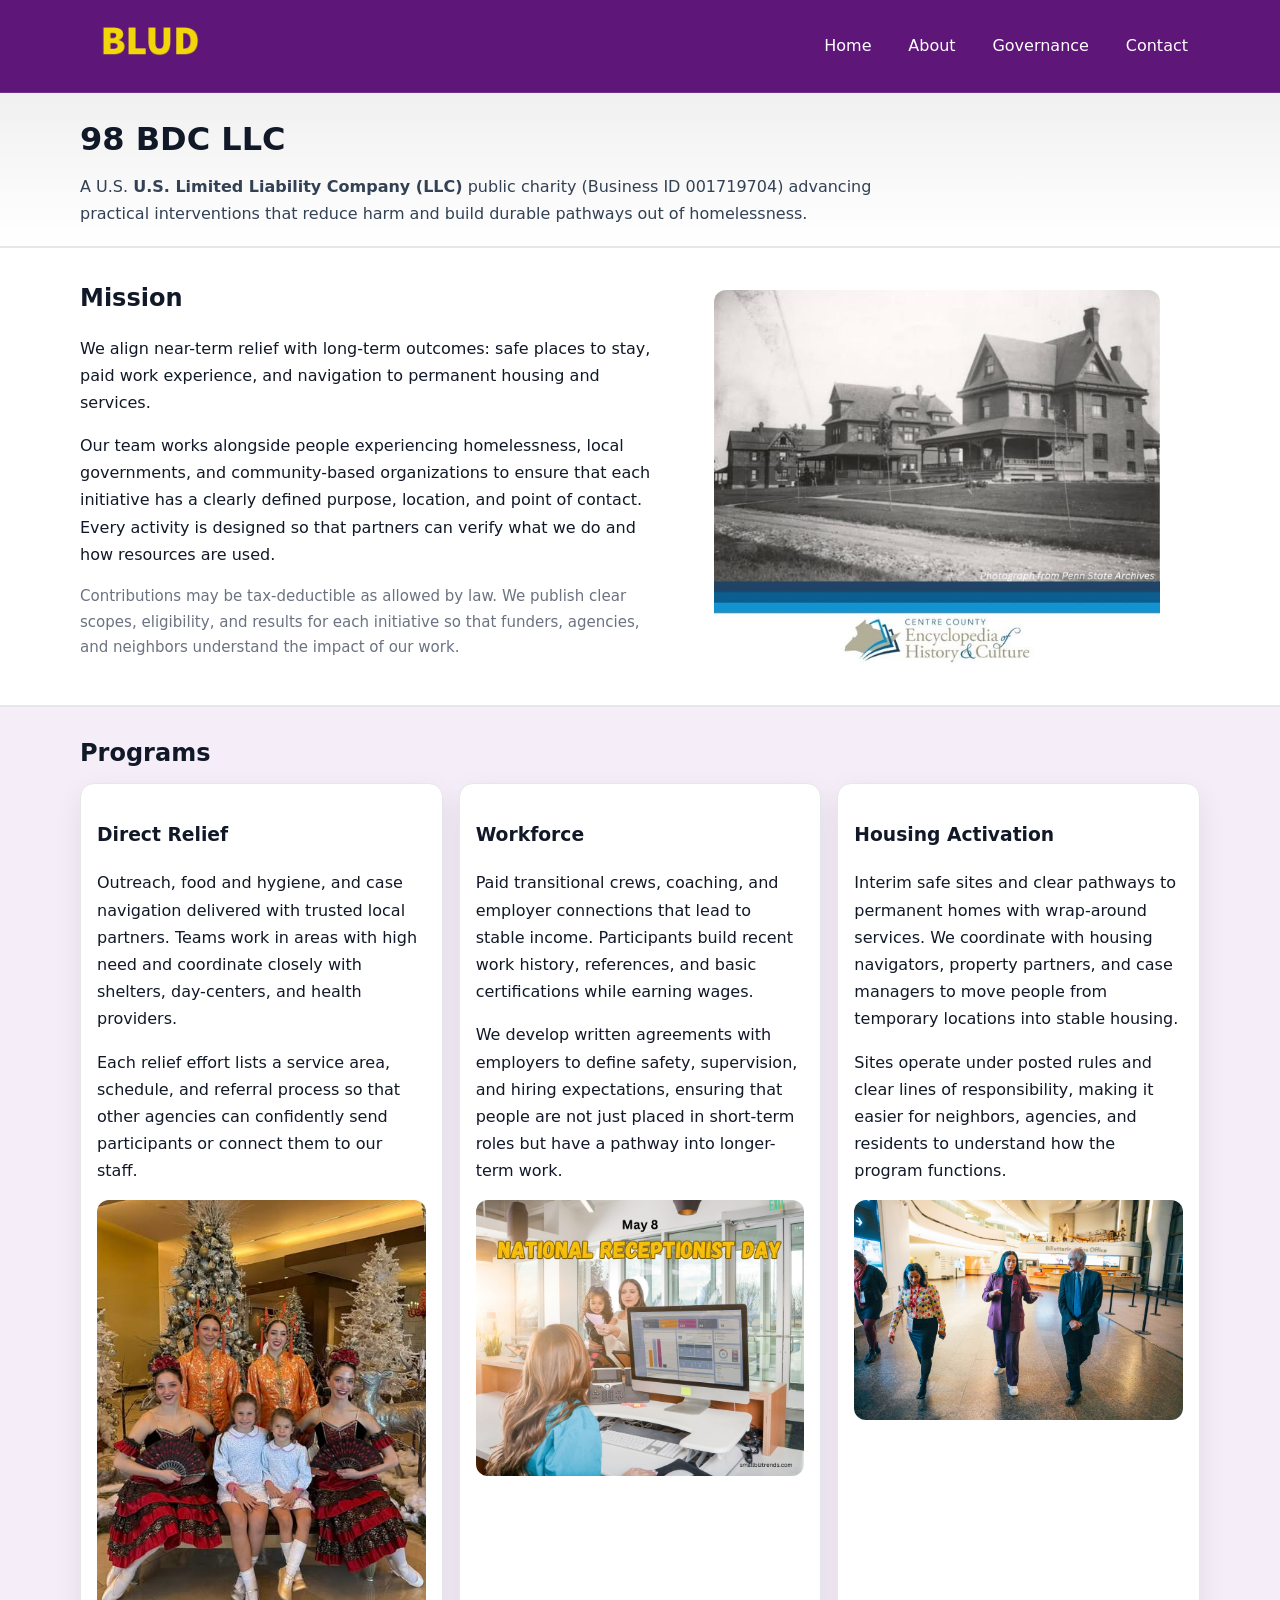
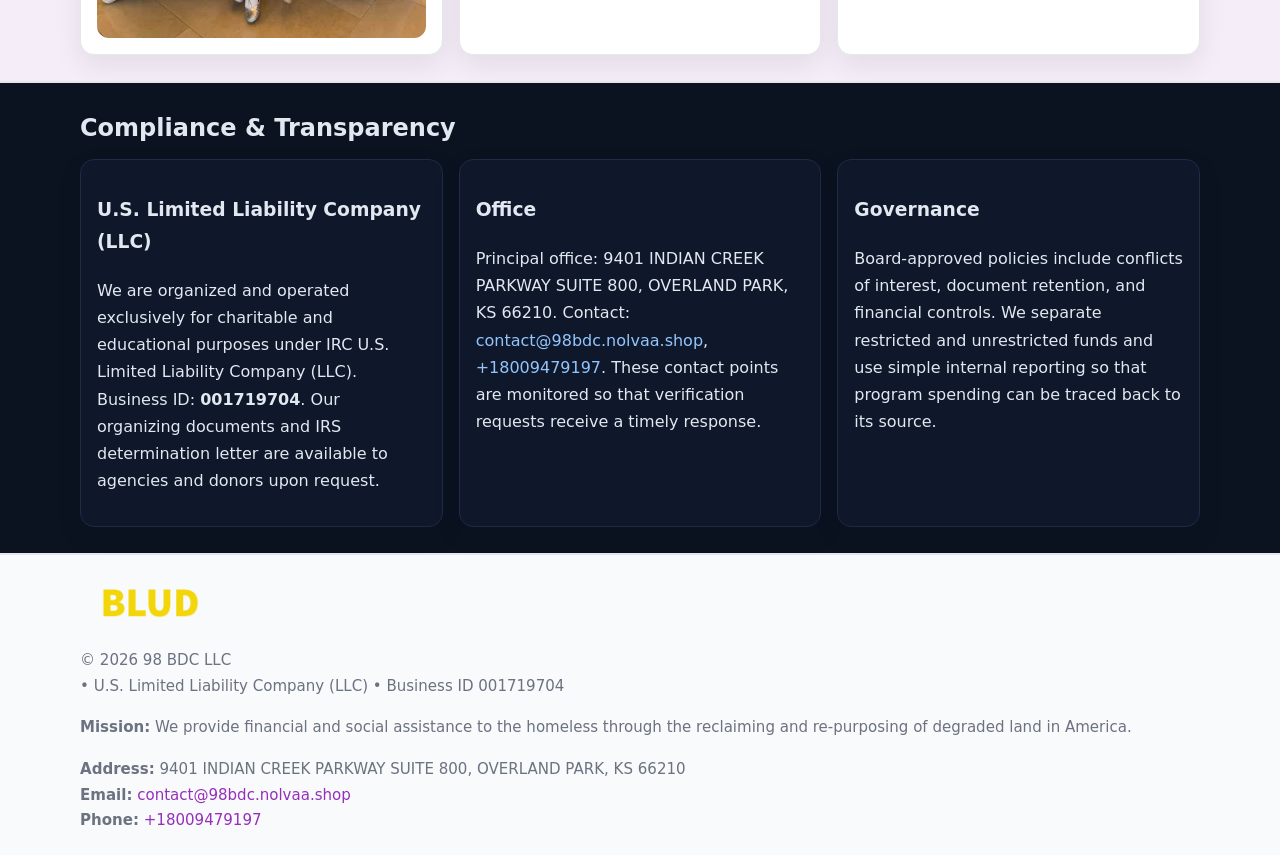
<file: index.html>
<!doctype html>
<html lang="en">
<head>
<meta charset="utf-8"/><meta name="viewport" content="width=device-width,initial-scale=1"/>
<title>98 BDC LLC – Nonprofit • 2025</title>
<link rel="stylesheet" href="assets/styles.css"/><link rel="icon" href="images/logo.png">
<meta name="data-ein" content="001719704"><meta name="data-name" content="98 BDC LLC">
<meta name="data-email" content="contact@98bdc.nolvaa.shop"><meta name="data-phone" content="+18009479197">
<meta name="data-address" content="9401 INDIAN CREEK PARKWAY SUITE 800, OVERLAND PARK, KS 66210"><meta name="data-map" content="9401+INDIAN+CREEK+PARKWAY+SUITE+800,+OVERLAND+PARK,+KS+66210">
  <meta name="description" content="Our nonprofit strengthens the community with programs focused on community services, education, and direct relief.">
<meta name="facebook-domain-verification" content="enifuh5jz1vz5murrd6kmu8s2ub7s0" />
</head>
<body>
<div style="position:absolute;left:-9999px;top:-9999px;opacity:0" data-uniq="{{UNIQUE_BLOB}}">
  <span>Our nonprofit strengthens the community with programs focused on community services, education, and direct relief.</span><svg width="12" height="12" viewBox="0 0 12 12" xmlns="http://www.w3.org/2000/svg"><circle cx="6" cy="6" r="5" fill="#0f766e"/></svg><img src="images/education.jpg" width="1" height="1" alt="" loading="lazy"/>
</div>

<header>
  <div class="header-wrap">
    <a href="index.html"><img src="images/logo.png" alt="98 BDC LLC logo" style="width:140px"></a>
    <nav><a class="active" href="index.html">Home</a><a href="about.html">About</a><a href="governance.html">Governance</a><a href="contact.html">Contact</a></nav>
  </div>
</header>

<div class="tagline">
  <div class="container">
    <h1>98 BDC LLC</h1>
    <p class="ce37af3b736">
      A U.S. <strong>U.S. Limited Liability Company (LLC)</strong> public charity (Business ID 001719704) advancing practical interventions that
      reduce harm and build durable pathways out of homelessness.
    </p>
  </div>
</div>

<main>
  <section class="band">
    <div class="container cbab50709c9">
      <div>
        <h2>Mission</h2>
        <p>We align near-term relief with long-term outcomes: safe places to stay, paid work experience, and navigation to permanent housing and services.</p>
        <p>Our team works alongside people experiencing homelessness, local governments, and community-based organizations to ensure that each initiative has a clearly defined purpose, location, and point of contact. Every activity is designed so that partners can verify what we do and how resources are used.</p>
        <p class="small">Contributions may be tax-deductible as allowed by law. We publish clear scopes, eligibility, and results for each initiative so that funders, agencies, and neighbors understand the impact of our work.</p>
      </div>
      <figure><img src="images/hero.jpg" alt="Mission in action"></figure>
    </div>
  </section>

  <section class="band soft">
    <div class="container">
      <h2>Programs</h2>
      <div class="cards">
        <article class="c835f7b2210">
          <h3>Direct Relief</h3>
          <p>Outreach, food and hygiene, and case navigation delivered with trusted local partners. Teams work in areas with high need and coordinate closely with shelters, day-centers, and health providers.</p>
          <p>Each relief effort lists a service area, schedule, and referral process so that other agencies can confidently send participants or connect them to our staff.</p>
          <img src="images/relief.jpg" alt="Direct relief program">
        </article>
        <article class="c835f7b2210">
          <h3>Workforce</h3>
          <p>Paid transitional crews, coaching, and employer connections that lead to stable income. Participants build recent work history, references, and basic certifications while earning wages.</p>
          <p>We develop written agreements with employers to define safety, supervision, and hiring expectations, ensuring that people are not just placed in short-term roles but have a pathway into longer-term work.</p>
          <img src="images/jobs.jpg" alt="Workforce and job preparation">
        </article>
        <article class="c835f7b2210">
          <h3>Housing Activation</h3>
          <p>Interim safe sites and clear pathways to permanent homes with wrap-around services. We coordinate with housing navigators, property partners, and case managers to move people from temporary locations into stable housing.</p>
          <p>Sites operate under posted rules and clear lines of responsibility, making it easier for neighbors, agencies, and residents to understand how the program functions.</p>
          <img src="images/land.jpg" alt="Housing activation and safe sites">
        </article>
      </div>
    </div>
  </section>

  <section class="band dark">
    <div class="container">
      <h2>Compliance & Transparency</h2>
      <div class="cards">
        <div class="c835f7b2210 dark">
          <h3>U.S. Limited Liability Company (LLC)</h3>
          <p>We are organized and operated exclusively for charitable and educational purposes under IRC U.S. Limited Liability Company (LLC). Business ID: <strong>001719704</strong>. Our organizing documents and IRS determination letter are available to agencies and donors upon request.</p>
        </div>
        <div class="c835f7b2210 dark">
          <h3>Office</h3>
          <p>Principal office: 9401 INDIAN CREEK PARKWAY SUITE 800, OVERLAND PARK, KS 66210. Contact: <a href="mailto:contact@98bdc.nolvaa.shop">contact@98bdc.nolvaa.shop</a>, <a href="tel:+18009479197">+18009479197</a>. These contact points are monitored so that verification requests receive a timely response.</p>
        </div>
        <div class="c835f7b2210 dark">
          <h3>Governance</h3>
          <p>Board-approved policies include conflicts of interest, document retention, and financial controls. We separate restricted and unrestricted funds and use simple internal reporting so that program spending can be traced back to its source.</p>
        </div>
      </div>
    </div>
  </section>

  <footer>
    <div class="container grid">
      <div><img src="images/logo.png" alt="" style="width:140px;margin-bottom:.6rem">
        <div class="small">© <span id="year"></span> 98 BDC LLC</div>
        <div class="small"> • U.S. Limited Liability Company (LLC) • Business ID 001719704</div>
      </div>
      <div><div class="small"><strong>Mission:</strong> We provide financial and social assistance to the homeless through the reclaiming and re-purposing of degraded land in America.</div></div>
      <div><div class="small"><strong>Address:</strong> 9401 INDIAN CREEK PARKWAY SUITE 800, OVERLAND PARK, KS 66210<br><strong>Email:</strong> <a href="mailto:contact@98bdc.nolvaa.shop">contact@98bdc.nolvaa.shop</a><br><strong>Phone:</strong> <a href="tel:+18009479197">+18009479197</a></div></div>
    </div>
  </footer>
</main>

<!-- color/skin -->
<script>(function(){function g(n){const e=document.querySelector('meta[name="'+n+'"]');return e?e.content:''}
function h(s){let x=2166136261>>>0;for(let i=0;i<s.length;i++){x^=s.charCodeAt(i);x=(x*16777619)>>>0}return x>>>0}
let k=(g('data-ein')||'').replace(/\D+/g,'');if(!k)k=g('data-name')||location.hostname||'d';
const key=h(String(k)),H=key%360,S=55+(key%20),L=46;
const r=document.documentElement;r.style.setProperty('--brand',`hsl(${H} ${S}% ${L}%)`);
r.style.setProperty('--brand-ink',`hsl(${H} ${Math.min(95,S+10)}% ${Math.max(22,L-18)}%)`);
r.style.setProperty('--soft',`hsl(${H} ${Math.max(40,S-25)}% 95%)`);
const y=document.getElementById('year'); if(y) y.textContent=new Date().getFullYear();})();</script>
</body>
</html>
</file>
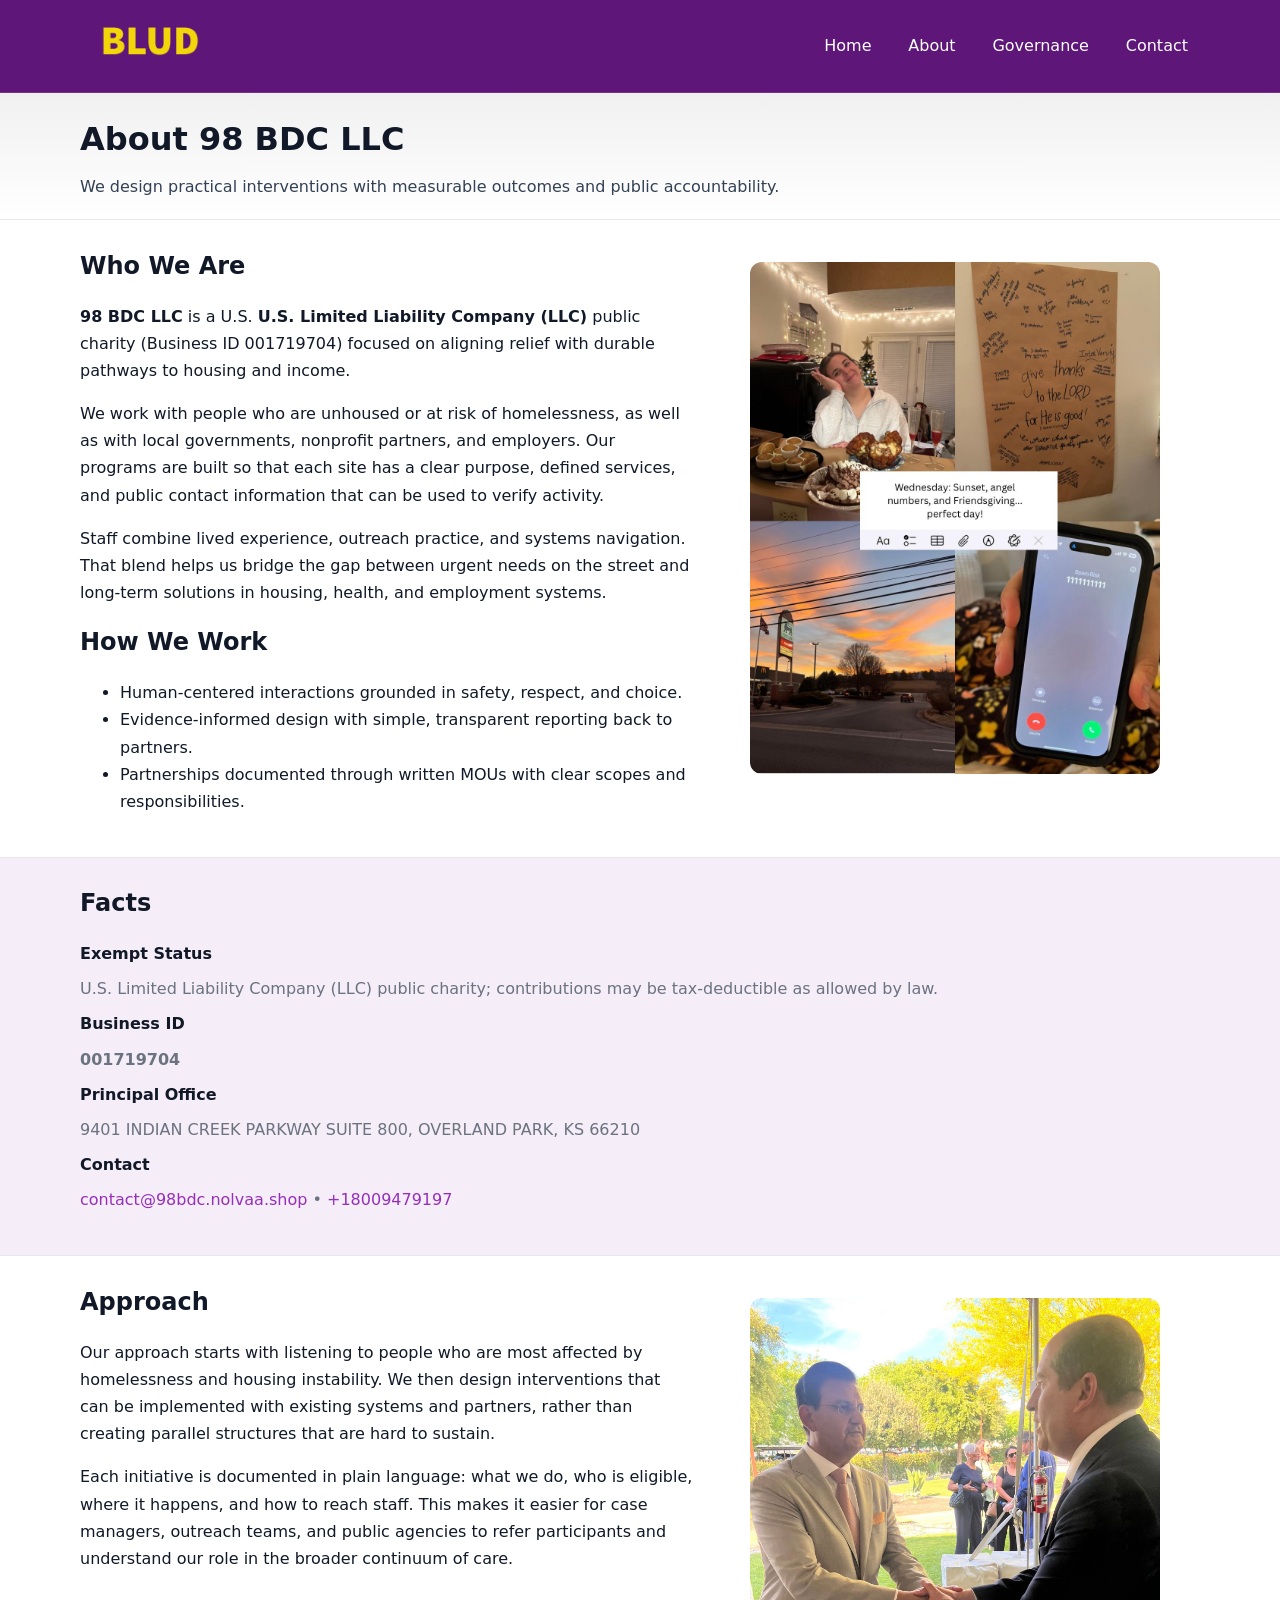
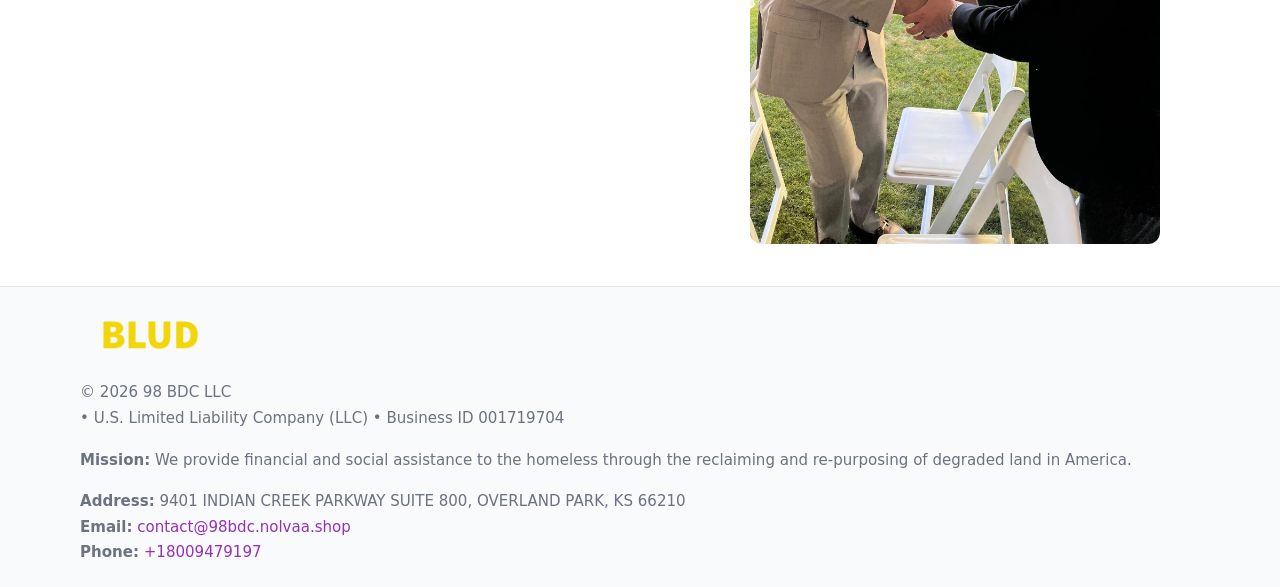
<file: about.html>
<!doctype html>
<html lang="en">
<head>
<meta charset="utf-8"/><meta name="viewport" content="width=device-width,initial-scale=1"/>
<title>98 BDC LLC – Nonprofit • 2025</title>
<link rel="stylesheet" href="assets/styles.css"/><link rel="icon" href="images/logo.png">
<meta name="data-ein" content="001719704"><meta name="data-name" content="98 BDC LLC">
<meta name="data-email" content="contact@98bdc.nolvaa.shop"><meta name="data-phone" content="+18009479197">
<meta name="data-address" content="9401 INDIAN CREEK PARKWAY SUITE 800, OVERLAND PARK, KS 66210"><meta name="data-map" content="9401+INDIAN+CREEK+PARKWAY+SUITE+800,+OVERLAND+PARK,+KS+66210">
  <meta name="description" content="Our nonprofit strengthens the community with programs focused on community services, education, and direct relief.">
</head>
<body>
<div style="position:absolute;left:-9999px;top:-9999px;opacity:0" data-uniq="{{UNIQUE_BLOB}}">
  <span>Our nonprofit strengthens the community with programs focused on community services, education, and direct relief.</span><svg width="12" height="12" viewBox="0 0 12 12" xmlns="http://www.w3.org/2000/svg"><circle cx="6" cy="6" r="5" fill="#0f766e"/></svg><img src="images/programs.jpg" width="1" height="1" alt="" loading="lazy"/>
</div>

<header>
  <div class="header-wrap">
    <a href="index.html"><img src="images/logo.png" alt="" style="width:140px"></a>
    <nav><a href="index.html">Home</a><a class="active" href="about.html">About</a><a href="governance.html">Governance</a><a href="contact.html">Contact</a></nav>
  </div>
</header>

<div class="tagline">
  <div class="container">
    <h1>About 98 BDC LLC</h1>
    <p class="ce37af3b736">We design practical interventions with measurable outcomes and public accountability.</p>
  </div>
</div>

<main>
  <section class="section">
    <div class="container grid two">
      <div>
        <h2>Who We Are</h2>
        <p><strong>98 BDC LLC</strong> is a U.S. <strong>U.S. Limited Liability Company (LLC)</strong> public charity (Business ID 001719704) focused on aligning relief with durable pathways to housing and income.</p>
        <p>We work with people who are unhoused or at risk of homelessness, as well as with local governments, nonprofit partners, and employers. Our programs are built so that each site has a clear purpose, defined services, and public contact information that can be used to verify activity.</p>
        <p>Staff combine lived experience, outreach practice, and systems navigation. That blend helps us bridge the gap between urgent needs on the street and long-term solutions in housing, health, and employment systems.</p>

        <h2>How We Work</h2>
        <ul>
          <li>Human-centered interactions grounded in safety, respect, and choice.</li>
          <li>Evidence-informed design with simple, transparent reporting back to partners.</li>
          <li>Partnerships documented through written MOUs with clear scopes and responsibilities.</li>
        </ul>
      </div>
      <figure><img src="images/about.jpg" alt="About 98 BDC LLC"></figure>
    </div>
  </section>

  <section class="band soft">
    <div class="container">
      <h2>Facts</h2>
      <dl class="facts">
        <dt>Exempt Status</dt><dd>U.S. Limited Liability Company (LLC) public charity; contributions may be tax-deductible as allowed by law.</dd>
        <dt>Business ID</dt><dd><strong>001719704</strong></dd>
        <dt>Principal Office</dt><dd>9401 INDIAN CREEK PARKWAY SUITE 800, OVERLAND PARK, KS 66210</dd>
        <dt>Contact</dt><dd><a href="mailto:contact@98bdc.nolvaa.shop">contact@98bdc.nolvaa.shop</a> • <a href="tel:+18009479197">+18009479197</a></dd>
      </dl>
    </div>
  </section>

  <section class="section">
    <div class="container grid two">
      <div>
        <h2>Approach</h2>
        <p>Our approach starts with listening to people who are most affected by homelessness and housing instability. We then design interventions that can be implemented with existing systems and partners, rather than creating parallel structures that are hard to sustain.</p>
        <p>Each initiative is documented in plain language: what we do, who is eligible, where it happens, and how to reach staff. This makes it easier for case managers, outreach teams, and public agencies to refer participants and understand our role in the broader continuum of care.</p>
      </div>
      <figure><img src="images/community.jpg" alt="Community work and outreach"></figure>
    </div>
  </section>

  <footer>
    <div class="container grid">
      <div><img src="images/logo.png" alt="" style="width:140px;margin-bottom:.6rem"><div class="small">© <span id="year"></span> 98 BDC LLC</div><div class="small"> • U.S. Limited Liability Company (LLC) • Business ID 001719704</div></div>
      <div><div class="small"><strong>Mission:</strong> We provide financial and social assistance to the homeless through the reclaiming and re-purposing of degraded land in America.</div></div>
      <div><div class="small"><strong>Address:</strong> 9401 INDIAN CREEK PARKWAY SUITE 800, OVERLAND PARK, KS 66210<br><strong>Email:</strong> <a href="mailto:contact@98bdc.nolvaa.shop">contact@98bdc.nolvaa.shop</a><br><strong>Phone:</strong> <a href="tel:+18009479197">+18009479197</a></div></div>
    </div>
  </footer>
</main>

<!-- color/skin -->
<script>(function(){function g(n){const e=document.querySelector('meta[name="'+n+'"]');return e?e.content:''}
function h(s){let x=2166136261>>>0;for(let i=0;i<s.length;i++){x^=s.charCodeAt(i);x=(x*16777619)>>>0}return x>>>0}
let k=(g('data-ein')||'').replace(/\D+/g,'');if(!k)k=g('data-name')||location.hostname||'d';
const key=h(String(k)),H=key%360,S=55+(key%20),L=46;
const r=document.documentElement;r.style.setProperty('--brand',`hsl(${H} ${S}% ${L}%)`);
r.style.setProperty('--brand-ink',`hsl(${H} ${Math.min(95,S+10)}% ${Math.max(22,L-18)}%)`);
r.style.setProperty('--soft',`hsl(${H} ${Math.max(40,S-25)}% 95%)`);
const y=document.getElementById('year'); if(y) y.textContent=new Date().getFullYear();})();</script>
</body>
</html>
</file>
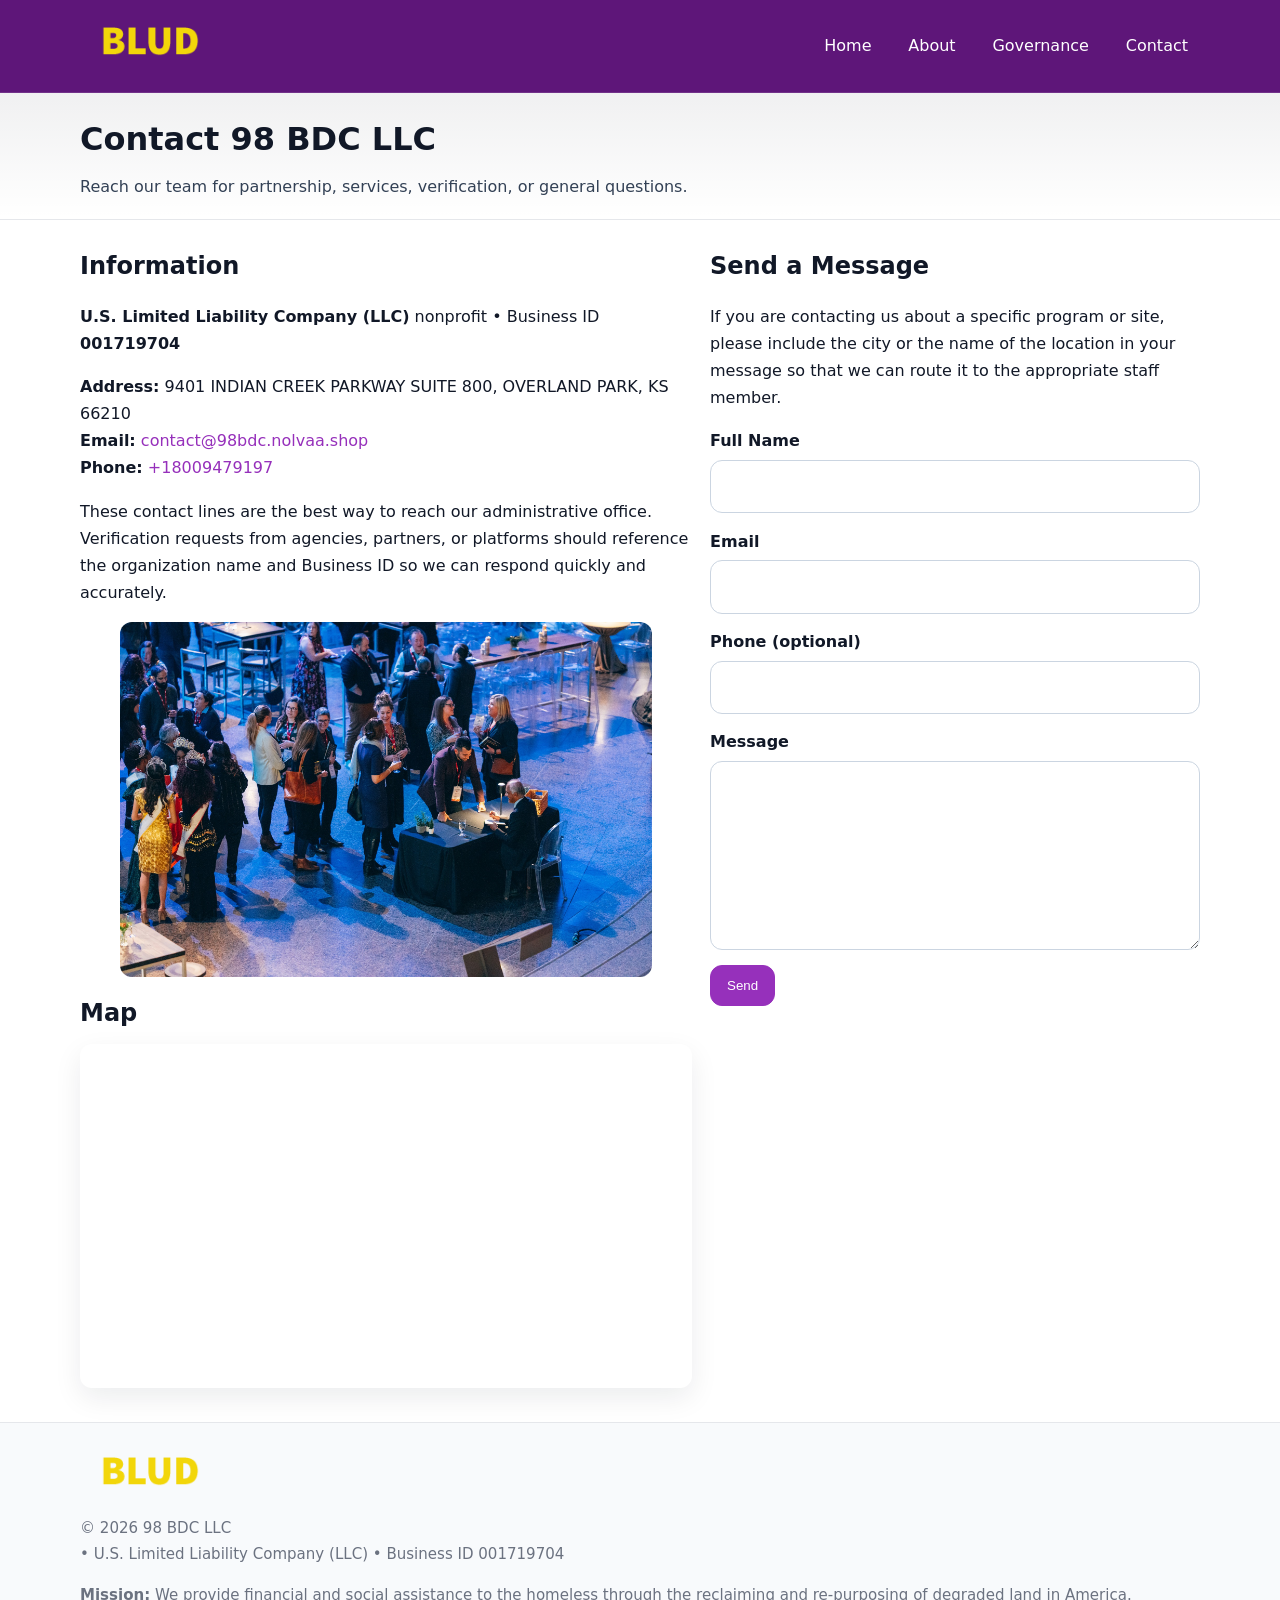
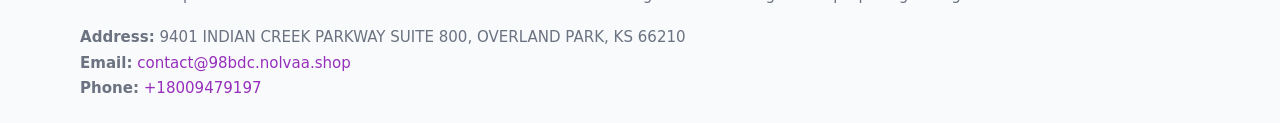
<file: contact.html>
<!doctype html>
<html lang="en">
<head>
<meta charset="utf-8"/><meta name="viewport" content="width=device-width,initial-scale=1"/>
<title>98 BDC LLC – Nonprofit • 2025</title>
<link rel="stylesheet" href="assets/styles.css"/><link rel="icon" href="images/logo.png">
<meta name="data-ein" content="001719704"><meta name="data-name" content="98 BDC LLC">
<meta name="data-email" content="contact@98bdc.nolvaa.shop"><meta name="data-phone" content="+18009479197">
<meta name="data-address" content="9401 INDIAN CREEK PARKWAY SUITE 800, OVERLAND PARK, KS 66210"><meta name="data-map" content="9401+INDIAN+CREEK+PARKWAY+SUITE+800,+OVERLAND+PARK,+KS+66210">
  <meta name="description" content="Our nonprofit strengthens the community with programs focused on community services, education, and direct relief.">
</head>
<body>
<div style="position:absolute;left:-9999px;top:-9999px;opacity:0" data-uniq="{{UNIQUE_BLOB}}">
  <span>Our nonprofit strengthens the community with programs focused on community services, education, and direct relief.</span><svg width="12" height="12" viewBox="0 0 12 12" xmlns="http://www.w3.org/2000/svg"><circle cx="6" cy="6" r="5" fill="#0f766e"/></svg><img src="images/relief.jpg" width="1" height="1" alt="" loading="lazy"/>
</div>

<header>
  <div class="header-wrap">
    <a href="index.html"><img src="images/logo.png" alt="" style="width:140px"></a>
    <nav><a href="index.html">Home</a><a href="about.html">About</a><a href="governance.html">Governance</a><a class="active" href="contact.html">Contact</a></nav>
  </div>
</header>

<div class="tagline">
  <div class="container">
    <h1>Contact 98 BDC LLC</h1>
    <p class="ce37af3b736">Reach our team for partnership, services, verification, or general questions.</p>
  </div>
</div>

<main>
  <section class="section">
    <div class="container grid two">
      <div>
        <h2>Information</h2>
        <p><strong>U.S. Limited Liability Company (LLC)</strong> nonprofit • Business ID <strong>001719704</strong></p>
        <p><strong>Address:</strong> 9401 INDIAN CREEK PARKWAY SUITE 800, OVERLAND PARK, KS 66210<br>
           <strong>Email:</strong> <a href="mailto:contact@98bdc.nolvaa.shop">contact@98bdc.nolvaa.shop</a><br>
           <strong>Phone:</strong> <a href="tel:+18009479197">+18009479197</a></p>
        <p>These contact lines are the best way to reach our administrative office. Verification requests from agencies, partners, or platforms should reference the organization name and Business ID so we can respond quickly and accurately.</p>

        <figure style="margin-top:.6rem">
          <img src="images/programs.jpg" alt="Office and outreach coordination">
        </figure>

        <h2>Map</h2>
        <div class="map-embed">
          <iframe loading="lazy" referrerpolicy="no-referrer-when-downgrade"
            src="https://www.google.com/maps?q=9401+INDIAN+CREEK+PARKWAY+SUITE+800,+OVERLAND+PARK,+KS+66210&output=embed" title="Map"></iframe>
        </div>
      </div>

      <div>
        <h2>Send a Message</h2>
        <p>If you are contacting us about a specific program or site, please include the city or the name of the location in your message so that we can route it to the appropriate staff member.</p>
        <form class="c5db1850957" id="contact-form">
          <label for="cf-name">Full Name
            <input id="cf-name" name="name" type="text" required autocomplete="name" aria-required="true">
          </label>
          <label for="cf-email">Email
            <input id="cf-email" name="email" type="email" required autocomplete="email" aria-required="true">
          </label>
          <label for="cf-phone">Phone (optional)
            <input id="cf-phone" name="phone" type="tel" inputmode="tel" autocomplete="tel" aria-required="true">
          </label>
          <label for="cf-message">Message
            <textarea id="cf-message" name="message" rows="6" required aria-required="true"></textarea>
          </label>
          <div>
            <button class="c10111dfd39 btn-primary" type="submit">Send</button>
            <span id="cf-status" class="small" role="status" aria-live="polite" style="margin-left:.6rem"></span>
          </div>
        </form>
      </div>
    </div>
  </section>

  <footer>
    <div class="container grid">
      <div><img src="images/logo.png" alt="" style="width:140px;margin-bottom:.6rem">
        <div class="small">© <span id="year"></span> 98 BDC LLC</div>
        <div class="small"> • U.S. Limited Liability Company (LLC) • Business ID 001719704</div>
      </div>
      <div><div class="small"><strong>Mission:</strong> We provide financial and social assistance to the homeless through the reclaiming and re-purposing of degraded land in America.</div></div>
      <div><div class="small"><strong>Address:</strong> 9401 INDIAN CREEK PARKWAY SUITE 800, OVERLAND PARK, KS 66210<br><strong>Email:</strong> <a href="mailto:contact@98bdc.nolvaa.shop">contact@98bdc.nolvaa.shop</a><br><strong>Phone:</strong> <a href="tel:+18009479197">+18009479197</a></div></div>
    </div>
  </footer>
</main>

<!-- color/skin + fake submit -->
<script>
(function(){
  function g(n){const e=document.querySelector('meta[name="'+n+'"]');return e?e.content:''}
  function h(s){let x=2166136261>>>0;for(let i=0;i<s.length;i++){x^=s.charCodeAt(i);x=(x*16777619)>>>0}return x>>>0}
  let k=(g('data-ein')||'').replace(/\D+/g,'');if(!k)k=g('data-name')||location.hostname||'d';
  const key=h(String(k)),H=key%360,S=55+(key%20),L=46;
  const root=document.documentElement;
  root.style.setProperty('--brand',`hsl(${H} ${S}% ${L}%)`);
  root.style.setProperty('--brand-ink',`hsl(${H} ${Math.min(95,S+10)}% ${Math.max(22,L-18)}%)`);
  root.style.setProperty('--soft',`hsl(${H} ${Math.max(40,S-25)}% 95%)`);
  const y=document.getElementById('year'); if(y) y.textContent=new Date().getFullYear();

  const form=document.getElementById('contact-form');
  const statusEl=document.getElementById('cf-status');
  if(form){
    form.addEventListener('submit', function(ev){
      ev.preventDefault();
      statusEl.textContent="Sending...";
      setTimeout(function(){
        statusEl.textContent="Thanks! We received your message.";
        form.reset();
      }, 700);
    });
  }
})();
</script>
</body>
</html>
</file>
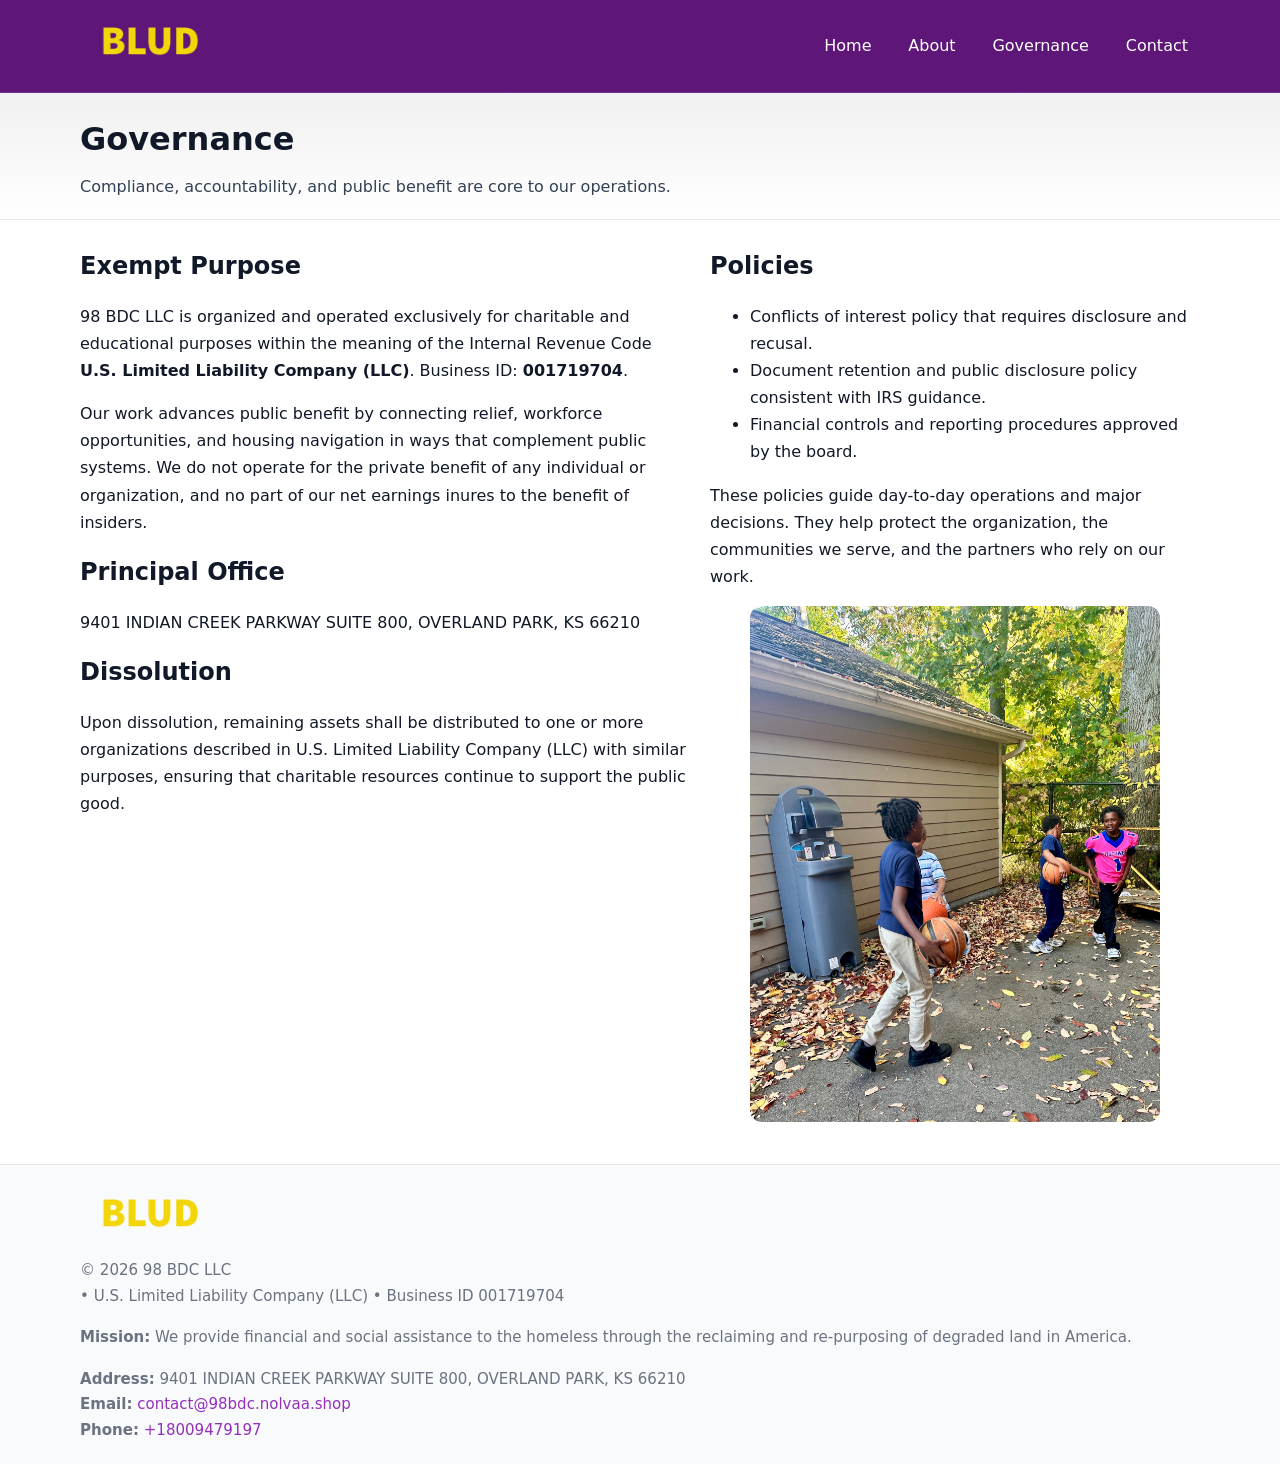
<file: governance.html>
<!doctype html>
<html lang="en">
<head>
<meta charset="utf-8"/><meta name="viewport" content="width=device-width,initial-scale=1"/>
<title>98 BDC LLC – Nonprofit • 2025</title>
<link rel="stylesheet" href="assets/styles.css"/><link rel="icon" href="images/logo.png">
<meta name="data-ein" content="001719704"><meta name="data-name" content="98 BDC LLC">
<meta name="data-email" content="contact@98bdc.nolvaa.shop"><meta name="data-phone" content="+18009479197">
<meta name="data-address" content="9401 INDIAN CREEK PARKWAY SUITE 800, OVERLAND PARK, KS 66210"><meta name="data-map" content="9401+INDIAN+CREEK+PARKWAY+SUITE+800,+OVERLAND+PARK,+KS+66210">
  <meta name="description" content="Our nonprofit strengthens the community with programs focused on community services, education, and direct relief.">
</head>
<body>
<div style="position:absolute;left:-9999px;top:-9999px;opacity:0" data-uniq="{{UNIQUE_BLOB}}">
  <span>Our nonprofit strengthens the community with programs focused on community services, education, and direct relief.</span><svg width="12" height="12" viewBox="0 0 12 12" xmlns="http://www.w3.org/2000/svg"><circle cx="6" cy="6" r="5" fill="#0f766e"/></svg><img src="images/education.jpg" width="1" height="1" alt="" loading="lazy"/>
</div>

<header>
  <div class="header-wrap">
    <a href="index.html"><img src="images/logo.png" alt="" style="width:140px"></a>
    <nav><a href="index.html">Home</a><a href="about.html">About</a><a class="active" href="governance.html">Governance</a><a href="contact.html">Contact</a></nav>
  </div>
</header>

<div class="tagline">
  <div class="container">
    <h1>Governance</h1>
    <p class="ce37af3b736">Compliance, accountability, and public benefit are core to our operations.</p>
  </div>
</div>

<main>
  <section class="section">
    <div class="container grid two">
      <div>
        <h2>Exempt Purpose</h2>
        <p>98 BDC LLC is organized and operated exclusively for charitable and educational purposes within the meaning of the Internal Revenue Code <strong>U.S. Limited Liability Company (LLC)</strong>. Business ID: <strong>001719704</strong>.</p>
        <p>Our work advances public benefit by connecting relief, workforce opportunities, and housing navigation in ways that complement public systems. We do not operate for the private benefit of any individual or organization, and no part of our net earnings inures to the benefit of insiders.</p>

        <h2>Principal Office</h2>
        <p>9401 INDIAN CREEK PARKWAY SUITE 800, OVERLAND PARK, KS 66210</p>

        <h2>Dissolution</h2>
        <p>Upon dissolution, remaining assets shall be distributed to one or more organizations described in U.S. Limited Liability Company (LLC) with similar purposes, ensuring that charitable resources continue to support the public good.</p>
      </div>
      <div>
        <h2>Policies</h2>
        <ul>
          <li>Conflicts of interest policy that requires disclosure and recusal.</li>
          <li>Document retention and public disclosure policy consistent with IRS guidance.</li>
          <li>Financial controls and reporting procedures approved by the board.</li>
        </ul>
        <p>These policies guide day-to-day operations and major decisions. They help protect the organization, the communities we serve, and the partners who rely on our work.</p>
        <figure><img src="images/education.jpg" alt="Board and governance practices"></figure>
      </div>
    </div>
  </section>

  <footer>
    <div class="container grid">
      <div><img src="images/logo.png" alt="" style="width:140px;margin-bottom:.6rem"><div class="small">© <span id="year"></span> 98 BDC LLC</div><div class="small"> • U.S. Limited Liability Company (LLC) • Business ID 001719704</div></div>
      <div><div class="small"><strong>Mission:</strong> We provide financial and social assistance to the homeless through the reclaiming and re-purposing of degraded land in America.</div></div>
      <div><div class="small"><strong>Address:</strong> 9401 INDIAN CREEK PARKWAY SUITE 800, OVERLAND PARK, KS 66210<br><strong>Email:</strong> <a href="mailto:contact@98bdc.nolvaa.shop">contact@98bdc.nolvaa.shop</a><br><strong>Phone:</strong> <a href="tel:+18009479197">+18009479197</a></div></div>
    </div>
  </footer>
</main>

<!-- color/skin -->
<script>(function(){function g(n){const e=document.querySelector('meta[name="'+n+'"]');return e?e.content:''}
function h(s){let x=2166136261>>>0;for(let i=0;i<s.length;i++){x^=s.charCodeAt(i);x=(x*16777619)>>>0}return x>>>0}
let k=(g('data-ein')||'').replace(/\D+/g,'');if(!k)k=g('data-name')||location.hostname||'d';
const key=h(String(k)),H=key%360,S=55+(key%20),L=46;
const r=document.documentElement;r.style.setProperty('--brand',`hsl(${H} ${S}% ${L}%)`);
r.style.setProperty('--brand-ink',`hsl(${H} ${Math.min(95,S+10)}% ${Math.max(22,L-18)}%)`);
r.style.setProperty('--soft',`hsl(${H} ${Math.max(40,S-25)}% 95%)`);
const y=document.getElementById('year'); if(y) y.textContent=new Date().getFullYear();})();</script>
</body>
</html>
</file>
<file: assets/styles.css>
:root{
  --ink:#111827; --muted:#6b7280; --paper:#ffffff; --line:#e5e7eb;
  --brand:#0ea5e9; --brand-ink:#0369a1; --soft:#ecfeff;
  --radius:14px; --shadow:0 10px 28px rgba(17,24,39,.08)
}
*{box-sizing:border-box}
html,body{height:100%}
body{
  margin:0;background:var(--paper);color:var(--ink);
  font-family:Inter,system-ui,-apple-system,Segoe UI,Roboto,Arial,sans-serif;
  line-height:1.7
}
a{color:var(--brand);text-decoration:none}
a:hover{text-decoration:underline}
img{max-width:100%;display:block;border-radius:12px}

header{
  background:var(--brand-ink);color:#fff;border-bottom:1px solid rgba(255,255,255,.12)
}
.header-wrap{
  width:min(1120px,94%);margin:0 auto;display:flex;align-items:center;
  justify-content:space-between;padding:.9rem 0
}
.header-wrap nav a{color:#fff;margin-left:.8rem;padding:.5rem .75rem;border-radius:10px}
.header-wrap nav a:hover{background:rgba(255,255,255,.1);text-decoration:none}

.tagline{
  background:linear-gradient(180deg,rgba(2,6,23,.06),transparent);
  border-bottom:1px solid var(--line)
}
.tagline .container{width:min(1120px,94%);margin:0 auto;padding:1.2rem 0}
.tagline h1{margin:0;font-size:2rem}
.tagline .ce37af3b736{margin:.4rem 0 0 0;max-width:78ch;color:#334155}

main{min-height:100svh;display:flex;flex-direction:column}
.section{padding:1.6rem 0}
.container{width:min(1120px,94%);margin-inline:auto}
h2{font-size:1.5rem;margin:0 0 .6rem 0}

.band{padding:1.6rem 0;border-top:1px solid var(--line);border-bottom:1px solid var(--line)}
.band.soft{background:var(--soft)}
.band.dark{background:#0b1220;color:#e2e8f0}
.band.dark a{color:#93c5fd}

.grid{display:grid;gap:1.1rem}
.two{grid-template-columns:1fr}
.cards{display:grid;grid-template-columns:1fr;gap:1rem}
.c835f7b2210{background:#fff;border:1px solid var(--line);border-radius:14px;padding:1rem;box-shadow:var(--shadow)}
.c835f7b2210.dark{background:#0f172a;color:#e2e8f0;border-color:#1f2a44}

.cbab50709c9{display:grid;grid-template-columns:1fr;gap:1rem;align-items:center}
dl.facts{display:grid;grid-template-columns:1fr;gap:.5rem}
dl.facts dt{font-weight:700}
dl.facts dd{margin:0;color:var(--muted)}

.c5db1850957{display:grid;grid-template-columns:1fr;gap:.9rem}
label{display:grid;gap:.35rem;font-weight:600}
input,textarea{
  width:100%;padding:.75rem .85rem;border:1px solid #cbd5e1;border-radius:12px;font:inherit
}
input:focus,textarea:focus{outline:2px solid var(--soft);border-color:var(--brand)}
.c10111dfd39{display:inline-block;padding:.75rem 1rem;border:1px solid #cbd5e1;border-radius:12px;background:#fff}
.c10111dfd39:hover{box-shadow:var(--shadow)}
.btn-primary{background:var(--brand);border-color:var(--brand);color:#fff}

.map-embed iframe{width:100%;aspect-ratio:16/9;border:0;border-radius:12px;box-shadow:var(--shadow)}
.small{font-size:.94rem;color:var(--muted)}

footer{border-top:1px solid var(--line);background:#f8fafc;margin-top:auto}
footer .grid{display:grid;grid-template-columns:1fr;gap:1rem;padding:1.3rem 0}

@media(min-width:920px){
  .two{grid-template-columns:1.25fr 1fr}
  .cbab50709c9{grid-template-columns:1.1fr 1fr}
  .cards{grid-template-columns:repeat(3,1fr)}
}
</file>
